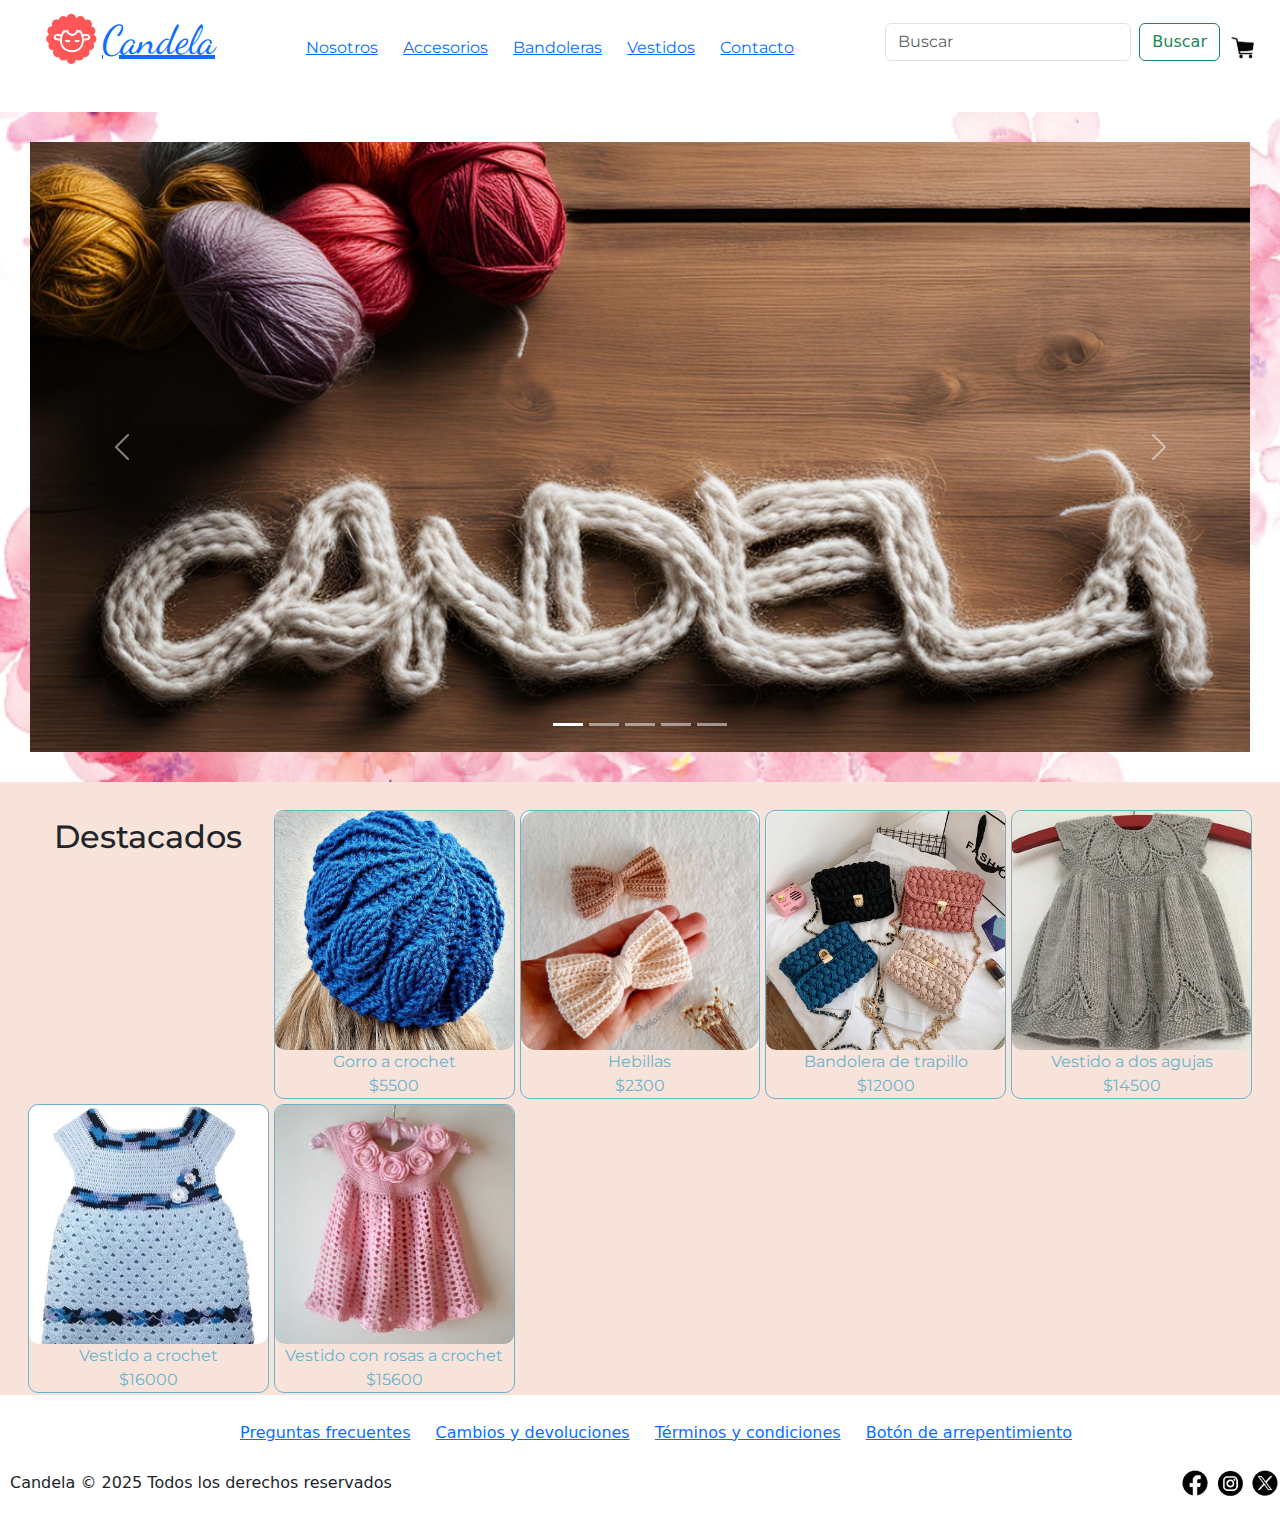
<file: index.html>
<!DOCTYPE html>
<html lang="en">
<head>
    <meta charset="UTF-8">
    <meta name="viewport" content="width=device-width, initial-scale=1.0">
    <link rel="stylesheet" href="style.css">
    <!-- Fuentes -->
    <link rel="preconnect" href="https://fonts.googleapis.com">
    <link rel="preconnect" href="https://fonts.gstatic.com" crossorigin>
    <link href="https://fonts.googleapis.com/css2?family=Dancing+Script:wght@400..700&family=Montserrat:ital,wght@0,100..900;1,100..900&display=swap" rel="stylesheet">
    <!-- Bootstrap -->
    <link href="https://cdn.jsdelivr.net/npm/bootstrap@5.3.3/dist/css/bootstrap.min.css" rel="stylesheet" integrity="sha384-QWTKZyjpPEjISv5WaRU9OFeRpok6YctnYmDr5pNlyT2bRjXh0JMhjY6hW+ALEwIH" crossorigin="anonymous">
    <script src="https://cdn.jsdelivr.net/npm/bootstrap@5.3.3/dist/js/bootstrap.bundle.min.js" integrity="sha384-YvpcrYf0tY3lHB60NNkmXc5s9fDVZLESaAA55NDzOxhy9GkcIdslK1eN7N6jIeHz" crossorigin="anonymous"></script>
    
    <title>Candela Design</title>
</head>

<body>
    <header>
        <div class="marca-logo">
            <ul>
                <li><img src="./images/Logo.png" alt="Logo"></li>
                <li><p><a href="#">Candela</a></p></li>
            </ul> 
        </div>        
        <nav class="nav-header">
            <ul>                
                <li><a href="./pages/nosotros.html">Nosotros</a></li>
                <li><a href="./pages/accesorios.html">Accesorios</a></li>
                <li><a href="./pages/bandoleras.html">Bandoleras</a></li>
                <li><a href="./pages/vestidos.html">Vestidos</a></li>
                <li><a href="./pages/contacto.html">Contacto</a></li>
            </ul>
        </nav>
        <div class="buscador">
            <ul>
                <li><form class="d-flex" role="search">
                    <input class="form-control me-2 btn-1" type="search" placeholder="Buscar" aria-label="Buscar">
                    <button class="btn btn-outline-success btn-2" type="submit">Buscar</button>
                  </form>
                </li>                
                <li><img src="./images/icons/carrito.png" alt="carrito"></li>
            </ul> 
        </div>                        
    </header>
    
    <main>
        <section class="inicio">
                <div id="carouselExampleIndicators" class="carousel slide">
                    <div class="carousel-indicators">
                      <button type="button" data-bs-target="#carouselExampleIndicators" data-bs-slide-to="0" class="active" aria-current="true" aria-label="Slide 1"></button>
                      <button type="button" data-bs-target="#carouselExampleIndicators" data-bs-slide-to="1" aria-label="Slide 2"></button>
                      <button type="button" data-bs-target="#carouselExampleIndicators" data-bs-slide-to="2" aria-label="Slide 3"></button>
                      <button type="button" data-bs-target="#carouselExampleIndicators" data-bs-slide-to="3" aria-label="Slide 4"></button>
                      <button type="button" data-bs-target="#carouselExampleIndicators" data-bs-slide-to="4" aria-label="Slide 5"></button>
                    </div>
                    <div class="carousel-inner">                      
                      <div class="carousel-item active">
                        <img src="./images/index/inicio1.png" class="d-block w-100" alt="lana">
                      </div>
                      <div class="carousel-item">
                        <img src="./images/index/carrusel1.jpg" class="d-block w-100" alt="infante con sweater">
                      </div>
                      <div class="carousel-item">
                        <img src="./images/index/carrusel2.jpg" class="d-block w-100" alt="manga de kimono">
                      </div>
                      <div class="carousel-item">
                        <img src="./images/index/carrusel3.jpg" class="d-block w-100" alt="manta">
                      </div>
                      <div class="carousel-item">
                        <img src="./images/index/carrusel4.jpg" class="d-block w-100" alt="tejido">
                      </div>
                    </div>
                    <button class="carousel-control-prev" type="button" data-bs-target="#carouselExampleIndicators" data-bs-slide="prev">
                      <span class="carousel-control-prev-icon" aria-hidden="true"></span>
                      <span class="visually-hidden">Previous</span>
                    </button>
                    <button class="carousel-control-next" type="button" data-bs-target="#carouselExampleIndicators" data-bs-slide="next">
                      <span class="carousel-control-next-icon" aria-hidden="true"></span>
                      <span class="visually-hidden">Next</span>
                    </button>
                </div>
                          
        </section>
    
        <section class="sector-productos">
                <h2>Destacados</h2>
                <div class="producto">
                    <img src="./images/accesorios/gorro-crochet-1.png" alt="gorro a crochet">
                    <p>Gorro a crochet</p>
                    <p>$5500</p>
                </div>
                <div class="producto">
                    <img src="./images/accesorios/hebillas.jpeg" alt="hebillas">
                    <p>Hebillas</p>
                    <p>$2300</p>
                </div>
                <div class="producto">
                    <img src="./images/bandoleras/bolso-trapillo-2.jpg" alt="bolso de trapillo">
                    <p>Bandolera de trapillo</p>
                    <p>$12000</p>
                </div>
                <div class="producto">
                    <img src="./images/vestidos/vestido-1.jpg" alt="vestido gris">
                    <p>Vestido a dos agujas</p>
                    <p>$14500</p>
                </div>
                <div class="producto">
                    <img src="./images/vestidos/vestido-5.jpg" alt="vestido azul">
                    <p>Vestido a crochet</p>
                    <p>$16000</p>
                </div>
                <div class="producto">
                    <img src="./images/vestidos/vestido-4.jpg" alt="vestido con rosas">
                    <p>Vestido con rosas a crochet</p>
                    <p>$15600</p>
                </div>
        </section>
            
    </main>
    
    <footer>
        <div class="nav-footer">
            <ul>
                <li><a href="#">Preguntas frecuentes</a></li>
                <li><a href="#">Cambios y devoluciones</a></li>
                <li><a href="#">Términos y condiciones</a></li>
                <li><a href="#">Botón de arrepentimiento</a></li>
            </ul>
        </div>
        <div class="info-inf">
            <p class="info-inf-izq">Candela &copy 2025 Todos los derechos reservados</p>
            <div class="info-inf-der">
                <ul>
                    <li><a href="https://www.facebook.com/" target="_blank"><img src="./images/icons/facebook.png" alt="Facebook"></a></li>
                    <li><a href="https://www.instagram.com/" target="_blank"><img src="./images/icons/instagram.png" alt="Instagram"></a></li>
                    <li><a href="https://x.com/?lang=es&mx=2" target="_blank"><img src="./images/icons/x.png" alt="X"></a></li>
                </ul>                        
            </div> 
        </div>        
    </footer>
    
</body>
</html>
</file>
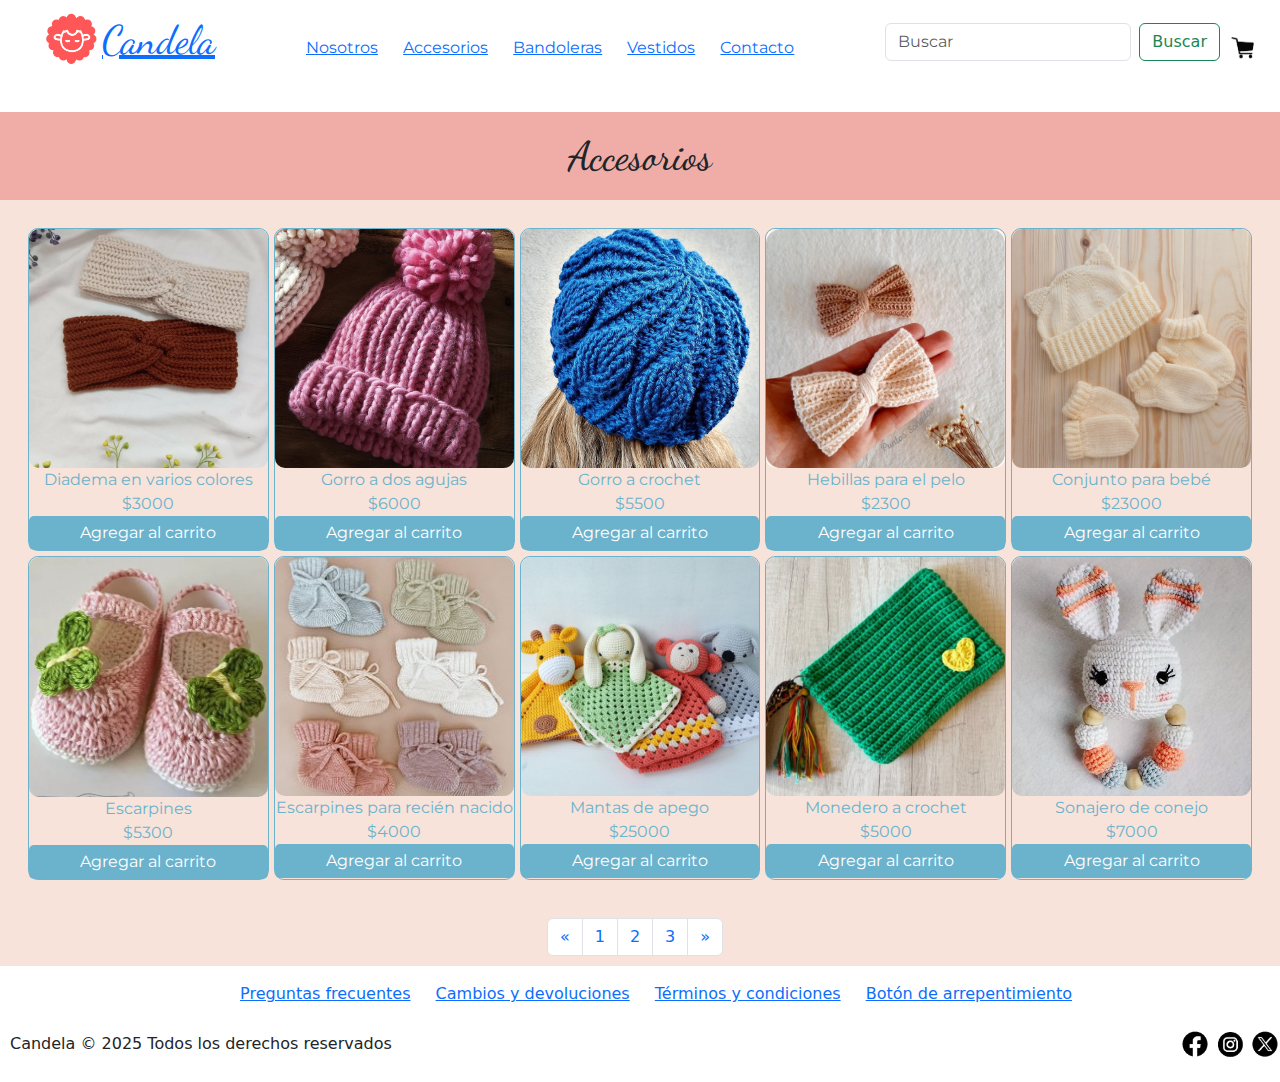
<file: pages/accesorios.html>
<!DOCTYPE html>
<html lang="en">
<head>
    <meta charset="UTF-8">
    <meta name="viewport" content="width=device-width, initial-scale=1.0">
    <link rel="stylesheet" href="../style.css">
    <!-- Fuentes -->
    <link rel="preconnect" href="https://fonts.googleapis.com">
    <link rel="preconnect" href="https://fonts.gstatic.com" crossorigin>
    <link href="https://fonts.googleapis.com/css2?family=Dancing+Script:wght@400..700&family=Montserrat:ital,wght@0,100..900;1,100..900&display=swap" rel="stylesheet">
    <!-- Bootstrap -->
    <link href="https://cdn.jsdelivr.net/npm/bootstrap@5.3.3/dist/css/bootstrap.min.css" rel="stylesheet" integrity="sha384-QWTKZyjpPEjISv5WaRU9OFeRpok6YctnYmDr5pNlyT2bRjXh0JMhjY6hW+ALEwIH" crossorigin="anonymous">
    <script src="https://cdn.jsdelivr.net/npm/bootstrap@5.3.3/dist/js/bootstrap.bundle.min.js" integrity="sha384-YvpcrYf0tY3lHB60NNkmXc5s9fDVZLESaAA55NDzOxhy9GkcIdslK1eN7N6jIeHz" crossorigin="anonymous"></script>
    
    <title>Accesorios | Candela Design</title>
</head>
<body>
    <header>
        <div class="marca-logo">
            <ul>
                <li><img src="../images/Logo.png" alt="Logo"></li>
                <li><p><a href="../index.html">Candela</a></p></li>
            </ul>
        </div>
        <nav class="nav-header">
            <ul>
                <li><a href="./nosotros.html">Nosotros</a></li>
                <li><a href="#">Accesorios</a></li>
                <li><a href="./bandoleras.html">Bandoleras</a></li>
                <li><a href="./vestidos.html">Vestidos</a></li>
                <li><a href="./contacto.html">Contacto</a></li>
            </ul>
        </nav>        
        <div class="buscador">
            <ul>
                <li><form class="d-flex" role="search">
                    <input class="form-control me-2 btn-1" type="search" placeholder="Buscar" aria-label="Buscar">
                    <button class="btn btn-outline-success btn-2" type="submit">Buscar</button>
                  </form>
                </li>                
                <li><img src="../images/icons/carrito.png" alt="carrito"></li>
            </ul>
        </div>
    </header>

    <main>
        <h1 class="title">Accesorios</h1>

        <div class="sector-productos">
            <div class="producto">
                <img src="../images/accesorios/diadema.jpeg" alt="diadema">
                <p>Diadema en varios colores</p>
                <p>$3000</p>
                <input type="submit" value="Agregar al carrito">
            </div>
            <div class="producto">
                <img src="../images/accesorios/gorro-2.jpg" alt="gorro de lana">
                <p>Gorro a dos agujas</p>
                <p>$6000</p>
                <input type="submit" value="Agregar al carrito">
            </div>
            <div class="producto">
                <img src="../images/accesorios/gorro-crochet-1.png" alt="gorro a crochet">
                <p>Gorro a crochet</p>
                <p>$5500</p>
                <input type="submit" value="Agregar al carrito">
            </div>
            <div class="producto">
                <img src="../images/accesorios/hebillas.jpeg" alt="hebillas">
                <p>Hebillas para el pelo</p>
                <p>$2300</p>
                <input type="submit" value="Agregar al carrito">
            </div>
            <div class="producto">
                <img src="../images/accesorios/conjunto-accesorios-bebe.jpg" alt="conjunto para conjunto-accesorios-bebe">
                <p>Conjunto para bebé</p>
                <p>$23000</p>
                <input type="submit" value="Agregar al carrito">
            </div>
            <div class="producto">
                <img src="../images/accesorios/escarpines.jpg" alt="escarpines">
                <p>Escarpines</p>
                <p>$5300</p>
                <input type="submit" value="Agregar al carrito">
            </div>
            <div class="producto">
                <img src="../images/accesorios/escarpines2.jpg" alt="escarpines en colores">
                <p>Escarpines para recién nacido</p>
                <p>$4000</p>
                <input type="submit" value="Agregar al carrito">
            </div>
            <div class="producto">
                <img src="../images/accesorios/mantadeapego.jpg" alt="mantas de apego">
                <p>Mantas de apego</p>
                <p>$25000</p>
                <input type="submit" value="Agregar al carrito">
            </div>
            <div class="producto">
                <img src="../images/accesorios/monedero.jpg" alt="monedero">
                <p>Monedero a crochet</p>
                <p>$5000</p>
                <input type="submit" value="Agregar al carrito">
            </div>
            <div class="producto">
                <img src="../images/accesorios/sonajero.jpg" alt="sonajero">
                <p>Sonajero de conejo</p>
                <p>$7000</p>
                <input type="submit" value="Agregar al carrito">
            </div>
        </div>
        
        <nav aria-label="Page navigation example">
            <ul class="pagination">
              <li class="page-item">
                <a class="page-link" href="#" aria-label="Previous">
                  <span aria-hidden="true">&laquo;</span>
                </a>
              </li>
              <li class="page-item"><a class="page-link" href="#">1</a></li>
              <li class="page-item"><a class="page-link" href="#">2</a></li>
              <li class="page-item"><a class="page-link" href="#">3</a></li>
              <li class="page-item">
                <a class="page-link" href="#" aria-label="Next">
                  <span aria-hidden="true">&raquo;</span>
                </a>
              </li>
            </ul>
        </nav>         

    </main>
    <footer>
        <div class="nav-footer">
            <ul>
                <li><a href="#">Preguntas frecuentes</a></li>
                <li><a href="#">Cambios y devoluciones</a></li>
                <li><a href="#">Términos y condiciones</a></li>
                <li><a href="#">Botón de arrepentimiento</a></li>
            </ul>
        </div>
        <div class="info-inf">
            <p class="info-inf-izq">Candela &copy 2025 Todos los derechos reservados</p>
            <div class="info-inf-der">
                <ul>
                    <li><a href="https://www.facebook.com/" target="_blank"><img src="../images/icons/facebook.png" alt="Facebook"></a></li>
                    <li><a href="https://www.instagram.com/" target="_blank"><img src="../images/icons/instagram.png" alt="Instagram"></a></li>
                    <li><a href="https://x.com/?lang=es&mx=2" target="_blank"><img src="../images/icons/x.png" alt="X"></a></li>
                </ul>                        
            </div>
        </div>
        
    </footer>
</body>
</html>
</file>
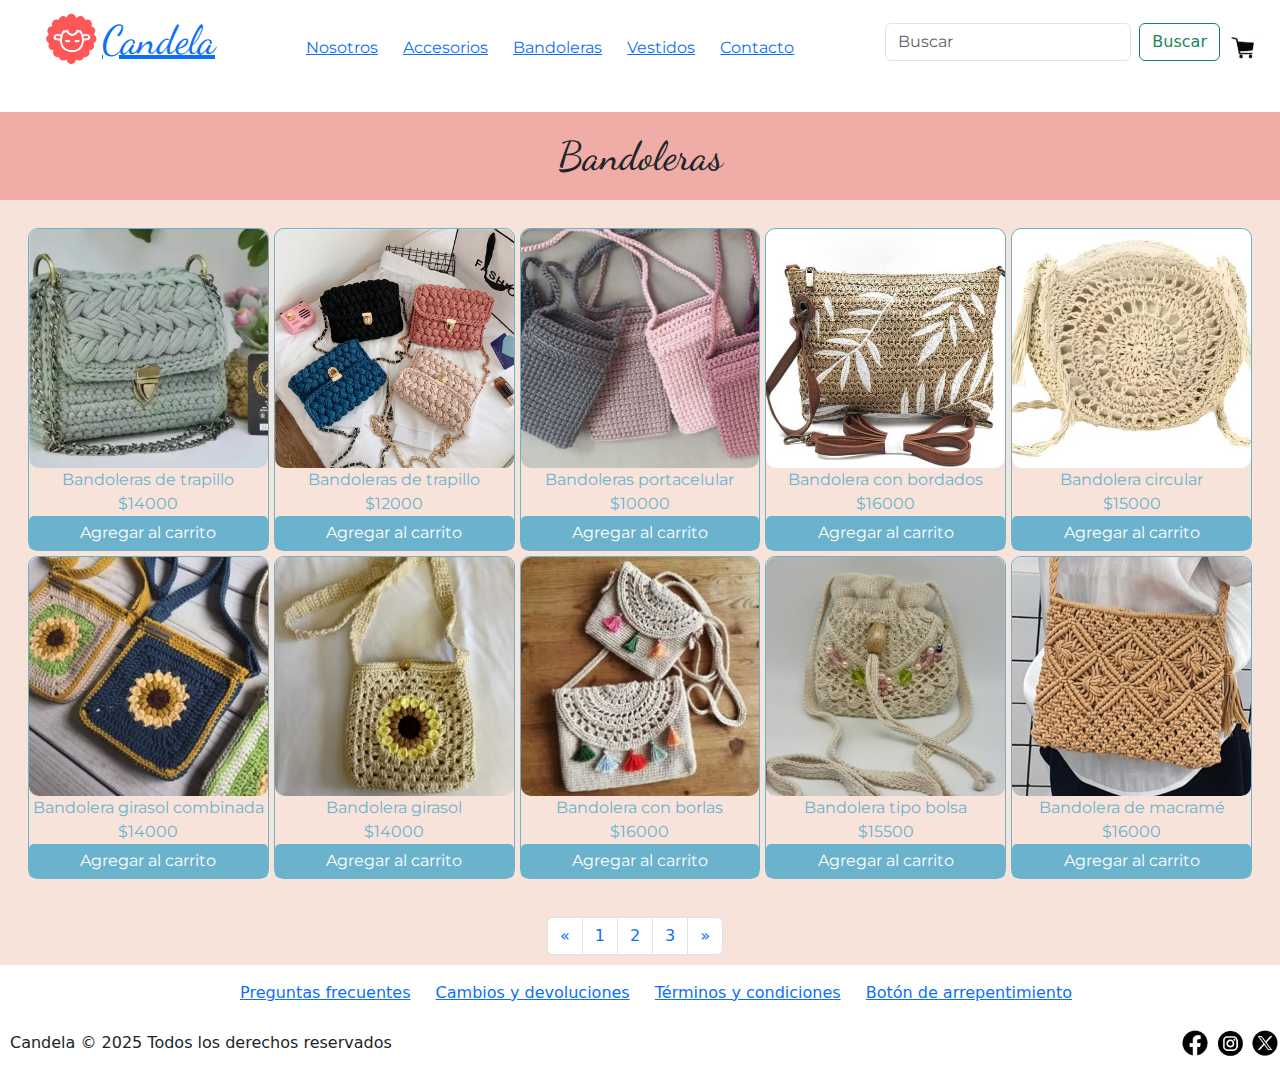
<file: pages/bandoleras.html>
<!DOCTYPE html>
<html lang="en">
<head>
    <meta charset="UTF-8">
    <meta name="viewport" content="width=device-width, initial-scale=1.0">
    <link rel="stylesheet" href="../style.css">
    <!-- Fuentes -->
    <link rel="preconnect" href="https://fonts.googleapis.com">
    <link rel="preconnect" href="https://fonts.gstatic.com" crossorigin>
    <link href="https://fonts.googleapis.com/css2?family=Dancing+Script:wght@400..700&family=Montserrat:ital,wght@0,100..900;1,100..900&display=swap" rel="stylesheet">
    <!-- Bootstrap -->
    <link href="https://cdn.jsdelivr.net/npm/bootstrap@5.3.3/dist/css/bootstrap.min.css" rel="stylesheet" integrity="sha384-QWTKZyjpPEjISv5WaRU9OFeRpok6YctnYmDr5pNlyT2bRjXh0JMhjY6hW+ALEwIH" crossorigin="anonymous">
    <script src="https://cdn.jsdelivr.net/npm/bootstrap@5.3.3/dist/js/bootstrap.bundle.min.js" integrity="sha384-YvpcrYf0tY3lHB60NNkmXc5s9fDVZLESaAA55NDzOxhy9GkcIdslK1eN7N6jIeHz" crossorigin="anonymous"></script>
    
    <title>Bandoleras | Candela Design</title>
</head>
<body>
    <header>
        <div class="marca-logo">
            <ul>
                <li><img src="../images/Logo.png" alt="Logo"></li>
                <li><p><a href="../index.html">Candela</a></p></li>
            </ul>
        </div>
        <nav class="nav-header">
            <ul>
                <li><a href="./nosotros.html">Nosotros</a></li>
                <li><a href="./accesorios.html">Accesorios</a></li>
                <li><a href="#">Bandoleras</a></li>
                <li><a href="./vestidos.html">Vestidos</a></li>
                <li><a href="./contacto.html">Contacto</a></li>
            </ul>
        </nav>
        <div class="buscador">
            <ul>
                <li><form class="d-flex" role="search">
                    <input class="form-control me-2 btn-1" type="search" placeholder="Buscar" aria-label="Buscar">
                    <button class="btn btn-outline-success btn-2" type="submit">Buscar</button>
                  </form>
                </li>                
                <li><img src="../images/icons/carrito.png" alt="carrito"></li>
            </ul>
        </div>
                
    </header>
    <main>
        <h1 class="title">Bandoleras</h1>

        <div class="sector-productos">
            <div class="producto">
                <img src="../images/bandoleras/bolso-trapillo-1.jpg" alt="bolso trapillo">
                <p>Bandoleras de trapillo</p>
                <p>$14000</p>
                <input type="submit" value="Agregar al carrito">
            </div>
            <div class="producto">
                <img src="../images/bandoleras/bolso-trapillo-2.jpg" alt="bolso trapillo">
                <p>Bandoleras de trapillo</p>
                <p>$12000</p>
                <input type="submit" value="Agregar al carrito">
            </div>
            <div class="producto">
                <img src="../images/bandoleras/bolso-3.jpg" alt="bolso crochet">
                <p>Bandoleras portacelular</p>
                <p>$10000</p>
                <input type="submit" value="Agregar al carrito">
            </div>
            <div class="producto">
                <img src="../images/bandoleras/bolso-4.jpg" alt="bolso">
                <p>Bandolera con bordados</p>
                <p>$16000</p>
                <input type="submit" value="Agregar al carrito">
            </div>
            <div class="producto">
                <img src="../images/bandoleras/bolso-5.jpg" alt="bolso">
                <p>Bandolera circular</p>
                <p>$15000</p>
                <input type="submit" value="Agregar al carrito">
            </div>
            <div class="producto">
                <img src="../images/bandoleras/bolso-6.jpg" alt="bolso">
                <p>Bandolera girasol combinada</p>
                <p>$14000</p>
                <input type="submit" value="Agregar al carrito">
            </div>
            <div class="producto">
                <img src="../images/bandoleras/bolso-7.jpg" alt="bolso">
                <p>Bandolera girasol</p>
                <p>$14000</p>
                <input type="submit" value="Agregar al carrito">
            </div>
            <div class="producto">
                <img src="../images/bandoleras/bolso-8.jpg" alt="bolso">
                <p>Bandolera con borlas</p>
                <p>$16000</p>
                <input type="submit" value="Agregar al carrito">
            </div>
            <div class="producto">
                <img src="../images/bandoleras/bolso-9.jpg" alt="bolso">
                <p>Bandolera tipo bolsa</p>
                <p>$15500</p>
                <input type="submit" value="Agregar al carrito">
            </div>
            <div class="producto">
                <img src="../images/bandoleras/bolso-10.jpg" alt="bolso">
                <p>Bandolera de macramé</p>
                <p>$16000</p>
                <input type="submit" value="Agregar al carrito">
            </div>
        </div>

        <nav aria-label="Page navigation example">
            <ul class="pagination">
              <li class="page-item">
                <a class="page-link" href="#" aria-label="Previous">
                  <span aria-hidden="true">&laquo;</span>
                </a>
              </li>
              <li class="page-item"><a class="page-link" href="#">1</a></li>
              <li class="page-item"><a class="page-link" href="#">2</a></li>
              <li class="page-item"><a class="page-link" href="#">3</a></li>
              <li class="page-item">
                <a class="page-link" href="#" aria-label="Next">
                  <span aria-hidden="true">&raquo;</span>
                </a>
              </li>
            </ul>
        </nav>         
                        
    </main>
    <footer>
        <div class="nav-footer">
            <ul>
                <li><a href="#">Preguntas frecuentes</a></li>
                <li><a href="#">Cambios y devoluciones</a></li>
                <li><a href="#">Términos y condiciones</a></li>
                <li><a href="#">Botón de arrepentimiento</a></li>
            </ul>
        </div>
        <div class="info-inf">
            <p class="info-inf-izq">Candela &copy 2025 Todos los derechos reservados</p>
            <div class="info-inf-der">
                <ul>
                    <li><a href="https://www.facebook.com/" target="_blank"><img src="../images/icons/facebook.png" alt="Facebook"></a></li>
                    <li><a href="https://www.instagram.com/" target="_blank"><img src="../images/icons/instagram.png" alt="Instagram"></a></li>
                    <li><a href="https://x.com/?lang=es&mx=2" target="_blank"><img src="../images/icons/x.png" alt="X"></a></li>
                </ul>                        
            </div>
        </div>        
    </footer>
</body>
</html>
</file>
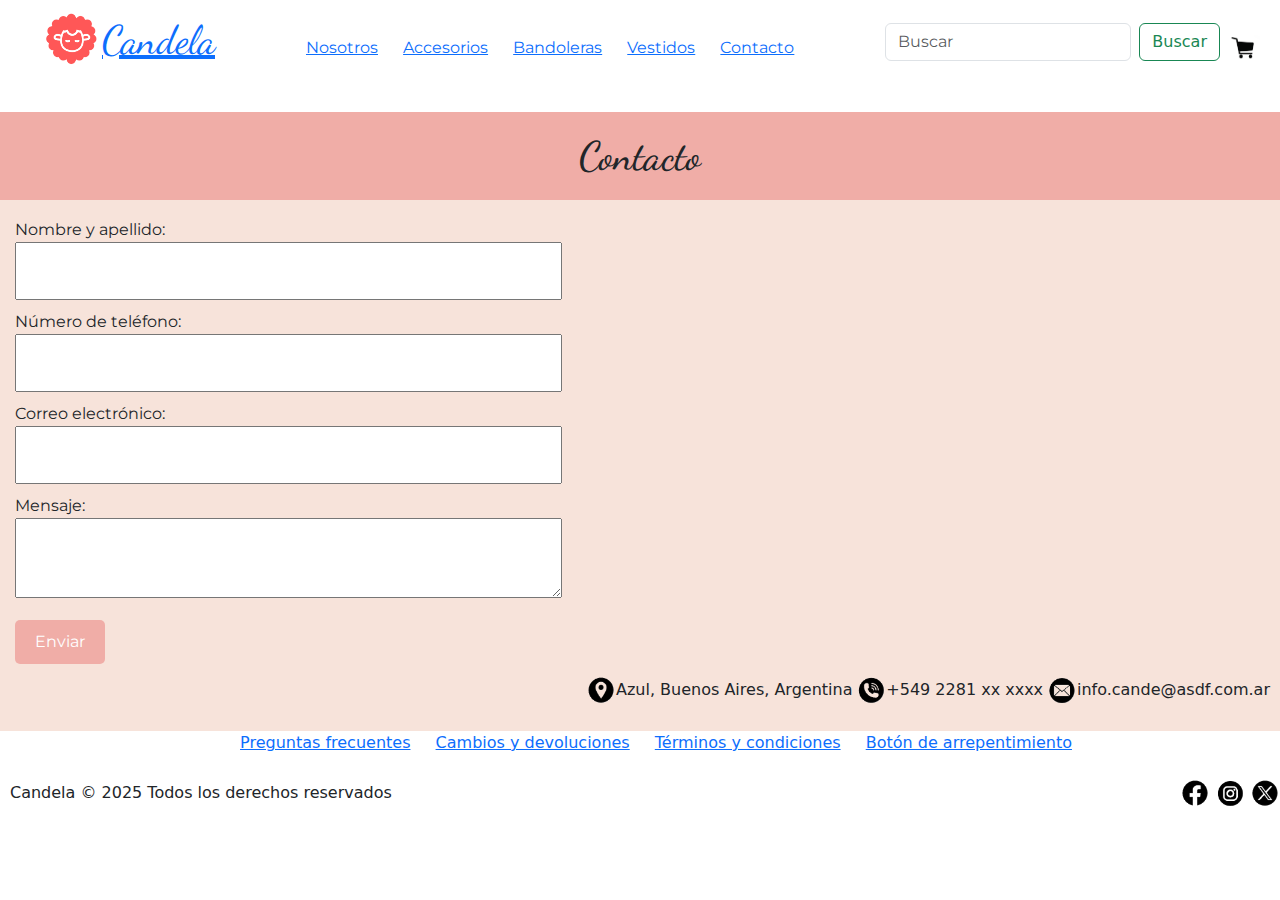
<file: pages/contacto.html>
<!DOCTYPE html>
<html lang="en">
<head>
    <meta charset="UTF-8">
    <meta name="viewport" content="width=device-width, initial-scale=1.0">
    <link rel="stylesheet" href="../style.css">
    <!-- Fuentes -->
    <link rel="preconnect" href="https://fonts.googleapis.com">
    <link rel="preconnect" href="https://fonts.gstatic.com" crossorigin>
    <link href="https://fonts.googleapis.com/css2?family=Dancing+Script:wght@400..700&family=Montserrat:ital,wght@0,100..900;1,100..900&display=swap" rel="stylesheet">
    <!-- Bootstrap -->
    <link href="https://cdn.jsdelivr.net/npm/bootstrap@5.3.3/dist/css/bootstrap.min.css" rel="stylesheet" integrity="sha384-QWTKZyjpPEjISv5WaRU9OFeRpok6YctnYmDr5pNlyT2bRjXh0JMhjY6hW+ALEwIH" crossorigin="anonymous">
    <script src="https://cdn.jsdelivr.net/npm/bootstrap@5.3.3/dist/js/bootstrap.bundle.min.js" integrity="sha384-YvpcrYf0tY3lHB60NNkmXc5s9fDVZLESaAA55NDzOxhy9GkcIdslK1eN7N6jIeHz" crossorigin="anonymous"></script>
    
    <title>Contacto | Candela design</title>
</head>
<body>
    <header>
        <div class="marca-logo">
            <ul>
                <li><img src="../images/Logo.png" alt="Logo"></li>
                <li><p><a href="../index.html">Candela</a></p></li>
            </ul>
        </div>        
        <nav class="nav-header">
            <ul>
                <li><a href="./nosotros.html">Nosotros</a></li>
                <li><a href="./accesorios.html">Accesorios</a></li>
                <li><a href="./bandoleras.html">Bandoleras</a></li>
                <li><a href="./vestidos.html">Vestidos</a></li>
                <li><a href="#">Contacto</a></li>
            </ul>
        </nav>
        <div class="buscador">
            <ul>
                <li><form class="d-flex" role="search">
                    <input class="form-control me-2 btn-1" type="search" placeholder="Buscar" aria-label="Buscar">
                    <button class="btn btn-outline-success btn-2" type="submit">Buscar</button>
                  </form>
                </li>                
                <li><img src="../images/icons/carrito.png" alt="carrito"></li>
            </ul>
        </div>
                
    </header>
    
    <main>
        <div class="main--contact">
            <h1 class="title--contact">Contacto</h1>

            <div class="form">
                <form action="" method="post">
                    <label for="nombre">Nombre y apellido:</label>
                    <input type="text" name="nombre" id="nombre">
                    <label for="telefono">Número de teléfono:</label>
                    <input type="text" name="telefono" id="telefono">
                    <label for="mail">Correo electrónico:</label>
                    <input type="email" name="mail" id="mail">
                    <label for="mensaje">Mensaje:</label>
                    <textarea name="mensaje" id="mensaje"></textarea>
                    <input type="submit" value="Enviar">        
                </form>
            </div>

            <div class="mapa">
                <iframe src="https://www.google.com/maps/embed?pb=!1m18!1m12!1m3!1d204540.3708362116!2d-60.015550268866505!3d-36.77192778598427!2m3!1f0!2f0!3f0!3m2!1i1024!2i768!4f13.1!3m3!1m2!1s0x9594270cb473174b%3A0x2f7ccb12e36c6a9c!2sAzul%2C%20Provincia%20de%20Buenos%20Aires!5e0!3m2!1ses-419!2sar!4v1738392455153!5m2!1ses-419!2sar" width="600" height="450" style="border:0;" allowfullscreen="" loading="lazy" referrerpolicy="no-referrer-when-downgrade"></iframe>            
            </div>

            <div class="contacto">
                <ul>
                    <li><img src="../images/icons/direccion.png" alt="icono direccion">Azul, Buenos Aires, Argentina</li>
                    <li><img src="../images/icons/telefono.png" alt="icono telefono">+549 2281 xx xxxx</li>
                    <li><img src="../images/icons/mail.png" alt="icono mail">info.cande@asdf.com.ar</li>
                </ul>
            </div>
        </div>
                
    </main>

    <footer>
        <div class="nav-footer">
            <ul>
                <li><a href="#">Preguntas frecuentes</a></li>
                <li><a href="#">Cambios y devoluciones</a></li>
                <li><a href="#">Términos y condiciones</a></li>
                <li><a href="#">Botón de arrepentimiento</a></li>
            </ul>
        </div>
        <div class="info-inf">
            <p class="info-inf-izq">Candela &copy 2025 Todos los derechos reservados</p>
            <div class="info-inf-der">
                <ul>
                    <li><a href="https://www.facebook.com/" target="_blank"><img src="../images/icons/facebook.png" alt="Facebook"></a></li>
                    <li><a href="https://www.instagram.com/" target="_blank"><img src="../images/icons/instagram.png" alt="Instagram"></a></li>
                    <li><a href="https://x.com/?lang=es&mx=2" target="_blank"><img src="../images/icons/x.png" alt="X"></a></li>
                </ul>                        
            </div>
        </div>
        
    </footer>
</body>
</html>
</file>
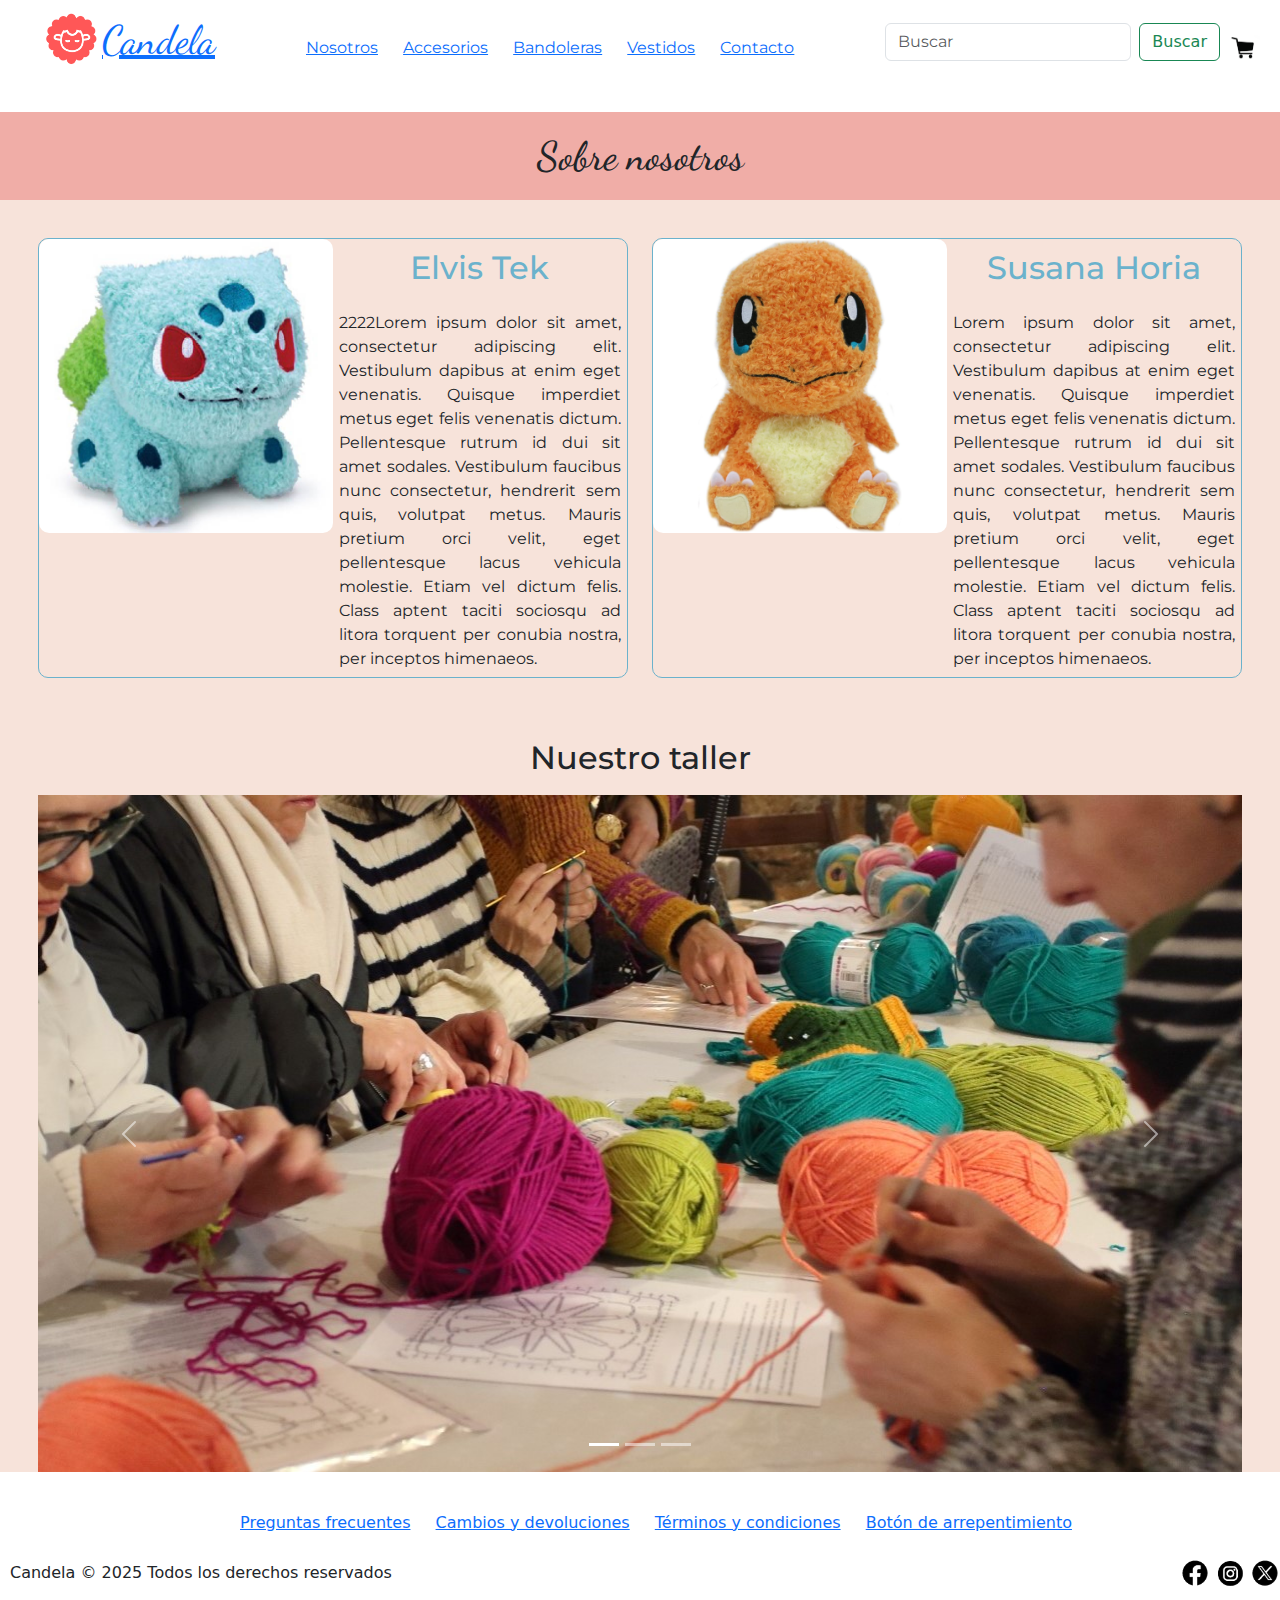
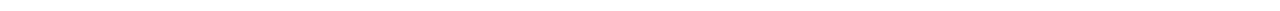
<file: pages/nosotros.html>
<!DOCTYPE html>
<html lang="en">
<head>
    <meta charset="UTF-8">
    <meta name="viewport" content="width=device-width, initial-scale=1.0">
    <link rel="stylesheet" href="../style.css">
    <!-- Fuentes -->
    <link rel="preconnect" href="https://fonts.googleapis.com">
    <link rel="preconnect" href="https://fonts.gstatic.com" crossorigin>
    <link href="https://fonts.googleapis.com/css2?family=Dancing+Script:wght@400..700&family=Montserrat:ital,wght@0,100..900;1,100..900&display=swap" rel="stylesheet">
    <!-- Bootstrap -->
    <link href="https://cdn.jsdelivr.net/npm/bootstrap@5.3.3/dist/css/bootstrap.min.css" rel="stylesheet" integrity="sha384-QWTKZyjpPEjISv5WaRU9OFeRpok6YctnYmDr5pNlyT2bRjXh0JMhjY6hW+ALEwIH" crossorigin="anonymous">
    <script src="https://cdn.jsdelivr.net/npm/bootstrap@5.3.3/dist/js/bootstrap.bundle.min.js" integrity="sha384-YvpcrYf0tY3lHB60NNkmXc5s9fDVZLESaAA55NDzOxhy9GkcIdslK1eN7N6jIeHz" crossorigin="anonymous"></script>
    
    <title>Nosotros | Candela Design</title>
</head>
<body>
    <header>
        <div class="marca-logo">
            <ul>
                <li><img src="../images/Logo.png" alt="Logo"></li>
                <li><p><a href="../index.html">Candela</a></p></li>
            </ul>
        </div> 
        <nav class="nav-header">
            <ul>
                <li><a href="#">Nosotros</a></li>
                <li><a href="./accesorios.html">Accesorios</a></li>
                <li><a href="./bandoleras.html">Bandoleras</a></li>
                <li><a href="./vestidos.html">Vestidos</a></li>
                <li><a href="./contacto.html">Contacto</a></li>
            </ul>
        </nav>
        <div class="buscador">
            <ul>
                <li><form class="d-flex" role="search">
                    <input class="form-control me-2 btn-1" type="search" placeholder="Buscar" aria-label="Buscar">
                    <button class="btn btn-outline-success btn-2" type="submit">Buscar</button>
                  </form>
                </li>                
                <li><img src="../images/icons/carrito.png" alt="carrito"></li>
            </ul>
        </div>

    </header>
    <main>
        <h1 class="title">Sobre nosotros</h1>

        <div class="sector-personas">
            <div class="personas">
                <img src="../images/nosotros/fushigidane.jpg" alt="sujeto1">
                <h2>Elvis Tek</h2>
                <p>2222Lorem ipsum dolor sit amet, consectetur adipiscing elit. Vestibulum dapibus at enim eget venenatis. Quisque imperdiet metus eget felis venenatis dictum. Pellentesque rutrum id dui sit amet sodales. Vestibulum faucibus nunc consectetur, hendrerit sem quis, volutpat metus. Mauris pretium orci velit, eget pellentesque lacus vehicula molestie. Etiam vel dictum felis. Class aptent taciti sociosqu ad litora torquent per conubia nostra, per inceptos himenaeos.</p>
            </div>
            <div class="personas">
                <img src="../images/nosotros/charmander.png" alt="sujeto2">
                <h2>Susana Horia</h2>
                <p>Lorem ipsum dolor sit amet, consectetur adipiscing elit. Vestibulum dapibus at enim eget venenatis. Quisque imperdiet metus eget felis venenatis dictum. Pellentesque rutrum id dui sit amet sodales. Vestibulum faucibus nunc consectetur, hendrerit sem quis, volutpat metus. Mauris pretium orci velit, eget pellentesque lacus vehicula molestie. Etiam vel dictum felis. Class aptent taciti sociosqu ad litora torquent per conubia nostra, per inceptos himenaeos.</p>
            </div>
        </div>       
        
        
        <div class="img-taller">
            <h2>Nuestro taller</h2>

            <div id="carouselExampleIndicators" class="carousel slide">
                <div class="carousel-indicators">
                  <button type="button" data-bs-target="#carouselExampleIndicators" data-bs-slide-to="0" class="active" aria-current="true" aria-label="Slide 1"></button>
                  <button type="button" data-bs-target="#carouselExampleIndicators" data-bs-slide-to="1" aria-label="Slide 2"></button>
                  <button type="button" data-bs-target="#carouselExampleIndicators" data-bs-slide-to="2" aria-label="Slide 3"></button>
                </div>
                <div class="carousel-inner">
                  <div class="carousel-item active">
                    <img src="../images/nosotros/taller-1.jpg" class="d-block w-100" alt="personas tejiendo">
                  </div>
                  <div class="carousel-item">
                    <img src="../images/nosotros/taller-2.jpg" class="d-block w-100" alt="mujer tejiendo">
                  </div>
                  <div class="carousel-item">
                    <img src="../images/nosotros/taller-3.jpg" class="d-block w-100" alt="telares">
                  </div>
                </div>
                <button class="carousel-control-prev" type="button" data-bs-target="#carouselExampleIndicators" data-bs-slide="prev">
                  <span class="carousel-control-prev-icon" aria-hidden="true"></span>
                  <span class="visually-hidden">Previous</span>
                </button>
                <button class="carousel-control-next" type="button" data-bs-target="#carouselExampleIndicators" data-bs-slide="next">
                  <span class="carousel-control-next-icon" aria-hidden="true"></span>
                  <span class="visually-hidden">Next</span>
                </button>
            </div>
        </div>
        
    </main>

    <footer>
        <div class="nav-footer">
            <ul>
                <li><a href="#">Preguntas frecuentes</a></li>
                <li><a href="#">Cambios y devoluciones</a></li>
                <li><a href="#">Términos y condiciones</a></li>
                <li><a href="#">Botón de arrepentimiento</a></li>
            </ul>
        </div>
        <div class="info-inf">
            <p class="info-inf-izq">Candela &copy 2025 Todos los derechos reservados</p>
            <div class="info-inf-der">
                <ul>
                    <li><a href="https://www.facebook.com/" target="_blank"><img src="../images/icons/facebook.png" alt="Facebook"></a></li>
                    <li><a href="https://www.instagram.com/" target="_blank"><img src="../images/icons/instagram.png" alt="Instagram"></a></li>
                    <li><a href="https://x.com/?lang=es&mx=2" target="_blank"><img src="../images/icons/x.png" alt="X"></a></li>
                </ul>                        
            </div>
        </div>
        
    </footer>
</body>
</html>
</file>
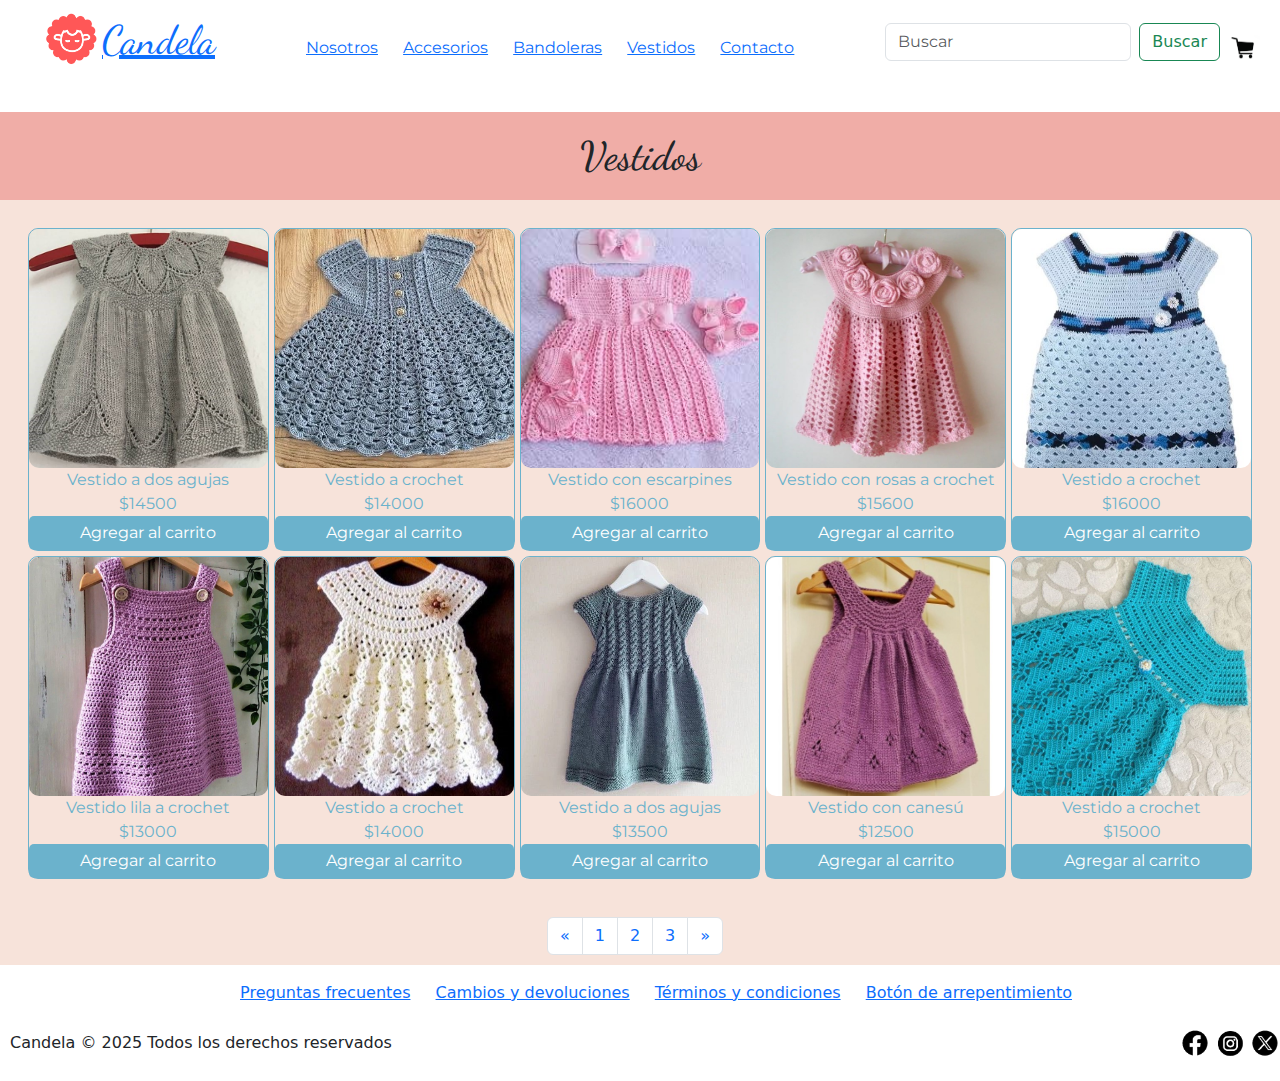
<file: pages/vestidos.html>
<!DOCTYPE html>
<html lang="en">
<head>
    <meta charset="UTF-8">
    <meta name="viewport" content="width=device-width, initial-scale=1.0">
    <link rel="stylesheet" href="../style.css">
    <!-- Fuentes -->
    <link rel="preconnect" href="https://fonts.googleapis.com">
    <link rel="preconnect" href="https://fonts.gstatic.com" crossorigin>
    <link href="https://fonts.googleapis.com/css2?family=Dancing+Script:wght@400..700&family=Montserrat:ital,wght@0,100..900;1,100..900&display=swap" rel="stylesheet">
    <!-- Bootstrap -->
    <link href="https://cdn.jsdelivr.net/npm/bootstrap@5.3.3/dist/css/bootstrap.min.css" rel="stylesheet" integrity="sha384-QWTKZyjpPEjISv5WaRU9OFeRpok6YctnYmDr5pNlyT2bRjXh0JMhjY6hW+ALEwIH" crossorigin="anonymous">
    <script src="https://cdn.jsdelivr.net/npm/bootstrap@5.3.3/dist/js/bootstrap.bundle.min.js" integrity="sha384-YvpcrYf0tY3lHB60NNkmXc5s9fDVZLESaAA55NDzOxhy9GkcIdslK1eN7N6jIeHz" crossorigin="anonymous"></script>
    
    <title>Vestidos | Candela Design</title>
</head>
<body>
    <header>
        <div class="marca-logo"> 
            <ul>
                <li><img src="../images/Logo.png" alt="Logo"></li>
                <li><p><a href="../index.html">Candela</a></p></li>
            </ul>
        </div> 
        <nav class="nav-header">
            <ul>
                <li><a href="./nosotros.html">Nosotros</a></li>
                <li><a href="./accesorios.html">Accesorios</a></li>
                <li><a href="./bandoleras.html">Bandoleras</a></li>
                <li><a href="#">Vestidos</a></li>
                <li><a href="./contacto.html">Contacto</a></li>
            </ul>
        </nav>
        <div class="buscador">
            <ul>
                <li><form class="d-flex" role="search">
                    <input class="form-control me-2 btn-1" type="search" placeholder="Buscar" aria-label="Buscar">
                    <button class="btn btn-outline-success btn-2" type="submit">Buscar</button>
                  </form>
                </li>                
                <li><img src="../images/icons/carrito.png" alt="carrito"></li>
            </ul>
        </div>
        
    </header>
    <main>
        <div>
            <h1 class="title">Vestidos</h1>
        </div>

        <div class="sector-productos">
            <div class="producto">
                <img src="../images/vestidos/vestido-1.jpg" alt="vestido gris">
                <p>Vestido a dos agujas</p>
                <p>$14500</p>
                <input type="submit" value="Agregar al carrito">
            </div>
            <div class="producto">
                <img src="../images/vestidos/vestido-2.jpg" alt="vestido azul">
                <p>Vestido a crochet</p>
                <p>$14000</p>
                <input type="submit" value="Agregar al carrito">
            </div>
            <div class="producto">
                <img src="../images/vestidos/vestido-3.jpg" alt="vestido rosa">
                <p>Vestido con escarpines</p>
                <p>$16000</p>
                <input type="submit" value="Agregar al carrito">
            </div>
            <div class="producto">
                <img src="../images/vestidos/vestido-4.jpg" alt="vestido con rosas">
                <p>Vestido con rosas a crochet</p>
                <p>$15600</p>
                <input type="submit" value="Agregar al carrito">
            </div>            
            <div class="producto">
                <img src="../images/vestidos/vestido-5.jpg" alt="vestido azul">
                <p>Vestido a crochet</p>
                <p>$16000</p>
                <input type="submit" value="Agregar al carrito">
            </div>
            <div class="producto">
                <img src="../images/vestidos/vestido-6.jpg" alt="vestido lila">
                <p>Vestido lila a crochet</p>
                <p>$13000</p>
                <input type="submit" value="Agregar al carrito">
            </div>
            <div class="producto">
                <img src="../images/vestidos/vestido-7.jpg" alt="vestido blanco">
                <p>Vestido a crochet</p>
                <p>$14000</p>
                <input type="submit" value="Agregar al carrito">
            </div>
            <div class="producto">
                <img src="../images/vestidos/vestido-8.jpg" alt="vestido gris">
                <p>Vestido a dos agujas</p>
                <p>$13500</p>
                <input type="submit" value="Agregar al carrito">
            </div>
            <div class="producto">
                <img src="../images/vestidos/vestido-9.jpg" alt="vestido lila">
                <p>Vestido con canesú</p>
                <p>$12500</p>
                <input type="submit" value="Agregar al carrito">
            </div>
            <div class="producto">
                <img src="../images/vestidos/vestido-10.jpg" alt="vestido celeste">
                <p>Vestido a crochet</p>
                <p>$15000</p>
                <input type="submit" value="Agregar al carrito">
            </div>
        </div>

        <div>
            <nav aria-label="Page navigation example">
                <ul class="pagination">
                    <li class="page-item">
                        <a class="page-link" href="#" aria-label="Previous">
                            <span aria-hidden="true">&laquo;</span>
                        </a>
                    </li>
                    <li class="page-item"><a class="page-link" href="#">1</a></li>
                    <li class="page-item"><a class="page-link" href="#">2</a></li>
                    <li class="page-item"><a class="page-link" href="#">3</a></li>
                    <li class="page-item">
                        <a class="page-link" href="#" aria-label="Next">
                            <span aria-hidden="true">&raquo;</span>
                        </a>
                    </li>
                </ul>
            </nav>
        </div>

               

    </main>
    <footer>
        <div class="nav-footer">
            <ul>
                <li><a href="#">Preguntas frecuentes</a></li>
                <li><a href="#">Cambios y devoluciones</a></li>
                <li><a href="#">Términos y condiciones</a></li>
                <li><a href="#">Botón de arrepentimiento</a></li>
            </ul>
        </div>
        <div class="info-inf">
            <p class="info-inf-izq">Candela &copy 2025 Todos los derechos reservados</p>
            <div class="info-inf-der">
                <ul>
                    <li><a href="https://www.facebook.com/" target="_blank"><img src="../images/icons/facebook.png" alt="Facebook"></a></li>
                    <li><a href="https://www.instagram.com/" target="_blank"><img src="../images/icons/instagram.png" alt="Instagram"></a></li>
                    <li><a href="https://x.com/?lang=es&mx=2" target="_blank"><img src="../images/icons/x.png" alt="X"></a></li>
                </ul>                        
            </div>
        </div>
        
    </footer>
</body>
</html>
</file>
<file: style.css>
*{
    margin: 0;
    padding: 0;
    box-sizing: border-box;    
}
body {
    font-family: "Montserrat", serif;    
}
h1, h2 {
    font-family: "Montserrat", serif;
    text-align: center;
    padding: 10px;
}
h4, h5 {
    font-family: "Montserrat", serif;
    color: #6bb2cc;
}
.title {
    font-family: "Dancing Script", serif;
    text-align: center;
    background-color: #F0ada7;
    padding: 20px;
}

/* ---- Header ---- */

header {
    background-color: rgb(255, 255, 255);
    display: flex;
    flex-direction: row;
    justify-content: space-between;  
    align-items: center;
    padding: 10px;
}
.marca-logo {
    justify-content: flex-start;
}
.marca-logo ul {
    list-style: none;
    display: flex;
    flex-direction: row;
}
.marca-logo img {       
    width: 60px;
    height: 60px;    
}
.marca-logo ul li p {    
    font-family: "Dancing Script", serif;
    font-size: 40px;
    color: #F0ada7;    
}

.nav-header ul {
    list-style: none;    
    justify-content: center;    
    flex-wrap: wrap;
    text-align: center;        
}
.nav-header ul li {
    display: inline;
    font-family: "Montserrat", serif;        
    margin: 10px;
    color: #F0ada7;  
}

.buscador ul {
    list-style: none;
    display: flex;
    flex-direction: row;
    justify-content: flex-end;
    align-content: center;
           
}
.buscador img {    
    width: 30px;
    margin: 10px;
}
.btn-1 {
    font-family: "Montserrat", serif;
}
.btn-1:hover {
    border-color: #F0ada7;
}
.btn-2 {
    font-family: "Montserrat", serif;
    color: rgb(247, 190, 169);
    border-color: rgb(247, 190, 169);
}
.btn-2:hover {    
    background-color: rgb(247, 190, 169);
}
/* ---- Main Index---- */

main {
    background-color: #f7e3da;
    flex-grow: 1;  
}

.inicio {
    padding: 30px;
    background-image: url(./images/index/inicio.png);
    background-repeat: no-repeat;
    background-size: cover;
}

/* ---- Nosotros ---- */

.sector-personas {
    display: grid;
    grid-template-columns: repeat(2, 1fr);
    margin: 2%;
}
.personas {
    border: solid;
    border-width: 1px;
    border-color: #6bb2cc;
    border-radius: 10px;
    margin: 2%;
    display: grid;
    grid-template-columns: repeat(2, 1fr);
    grid-template-areas:
    "imagen h2"
    "imagen p"; 
}
.personas img {
    width: 100%;
    border-radius: 10px;
    grid-area: imagen;    
}
.personas h2 {
    font-family: "Montserrat", serif;
    color: #6bb2cc;
    grid-area: h2;   
}
.personas p {
    font-family: "Montserrat", serif;   
    text-align: justify;
    grid-area: p;
    margin: 2%;
}

.img-taller {
    margin: 3%;
}

/* ---- Productos ---- */

.sector-productos {
    display: grid;
    grid-template-columns: repeat(5, 1fr);
    margin: 2%;
}
.producto {    
    border: solid;
    border-width: 1px;
    border-color: #6bb2cc;
    border-radius: 10px;
    margin: 1%;
}
.producto img {
    width: 100%;
    border-radius: 10px;
}
.producto p {    
    text-align: center;
    font-family: "Montserrat", serif;
    margin: 0%;
    color: #6bb2cc;
}
input[type="submit"] {
    font-family: "Montserrat", serif;
    color: white;
    border: none;
    background-color: #6bb2cc;
    padding: 5px;
    border-radius: 5px;
    width: 100%;
}
input[type="submit"]:hover {
    font-family: "Montserrat", serif;
    color: #6bb2cc;
    border: none;
    border-width: 1px;
    background-color: white;
    padding: 5px;
    border-radius: 5px;
    width: 100%;
}
.pagination{    
    justify-content: center;
    padding: 10px;
}
.page {
    align-items: flex-end;
}

/* ---- Contacto ---- */

.main--contact {
    display: grid;
    grid-template-columns: 45% 1fr;
    grid-template-areas:
    "title title"
    "form mapa"
    "form contacto";
}
.title--contact {
    grid-area: title;
}
.form {
    grid-area: form;
}
.mapa {
    grid-area: mapa;
}
.contacto {
    grid-area: contacto;
}

.title--contact {
    font-family: "Dancing Script", serif;
    text-align: center;
    background-color: #F0ada7;
    padding: 20px;
}

.form label {
    display: flex;
    flex-direction: column;
    justify-content: flex-start;
    padding-left: 15px;
    padding-top: 10px;
    font-family: "Montserrat", serif;
}

input[type="text"],
input[type="email"] {
    width: 95%;
    padding: 15px;
    margin-inline-start: 15px;
    margin-right: 15px;
}
.form textarea {
    width: 95%;
    height: 90%;
    padding: 15px;
    margin-inline-start: 15px;
    margin-right: 15px;
}
.form input[type="submit"] {
    background-color: #F0ada7;
    color: white;
    padding: 10px 20px;
    border: none;
    margin-left: 15px;
    margin-top: 15px;
    font-family: "Montserrat", serif;
    justify-content: flex-start;
    align-items: flex-end;
    width: auto;   
}

.mapa iframe {
    width: 100%;
    border-radius: 25px;
    padding: 10px;
}

.contacto ul {
    list-style: none;
    display: flex;
    flex-direction: row;
    justify-content: space-between;
    padding: 10px;
    text-align: center;
}
.contacto ul li img {
    width: 30px;
}

/* ---- Footer ---- */

footer {    
    background-color: rgb(255, 255, 255);
    height: 5px;
}

.nav-footer ul {
    list-style: none;
    justify-content: center;
    text-align: center;     
}
.nav-footer ul li {
    margin: 10px;
    display: inline;
}

.info-inf {
    display: flex;
    flex-direction: row;
    justify-content: space-between;
    align-items: center;
}
.info-inf-izq {    
    padding: 10px;
}
.info-inf-der ul li {
    list-style: none;
    display: inline;
}

.info-inf-der ul li img {
    width: 30px;    
}

/* ---- Media queries ---- */

@media (max-width: 400px) {
    /* -- Header -- */
    header {        
        flex-direction: column;
        padding: 0px;       
    }
    .marca-logo ul {
        flex-direction: column;
        align-items: center;
    }
    
    /* -- Nosotros -- */ 
    .sector-personas {        
        grid-template-columns: 1fr;        
    }
    .personas {
        grid-template-columns: 1fr;
        grid-template-areas:
        "imagen"
        "h2"
        "p";
    }

    /* -- Productos -- */
    .sector-productos {        
        grid-template-columns: repeat(2, 1fr);        
    }

    /* -- Contacto -- */
    .main--contact {        
        grid-template-columns: 1fr;
        grid-template-areas:
        "title"
        "form"
        "mapa"
        "contacto";
    }
    .contacto ul {
        flex-direction: column;        
    }

    /* -- Footer -- */  
    .nav-footer ul li {
        display: list-item;
        margin: 0.5%;
    }   
    .info-inf {
        flex-direction: column;        
        align-items: center;        
    }
}
</file>
